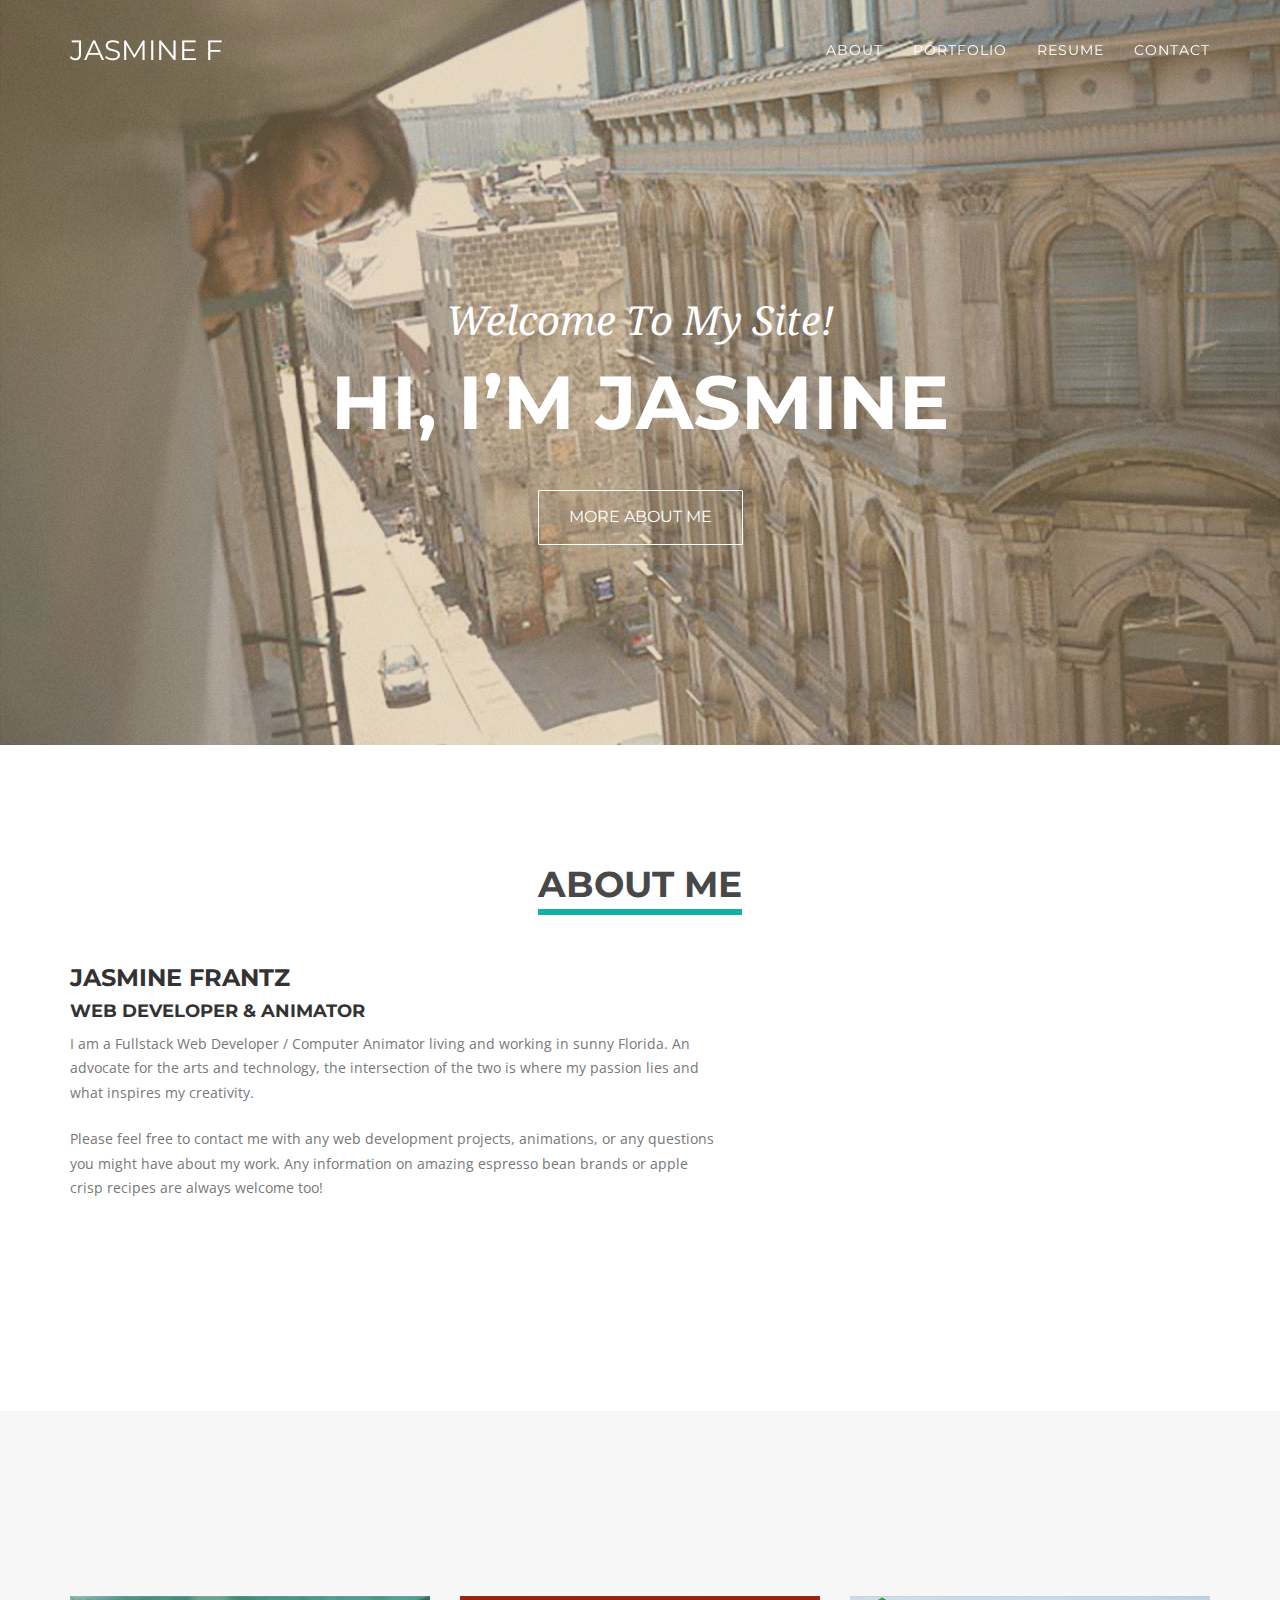
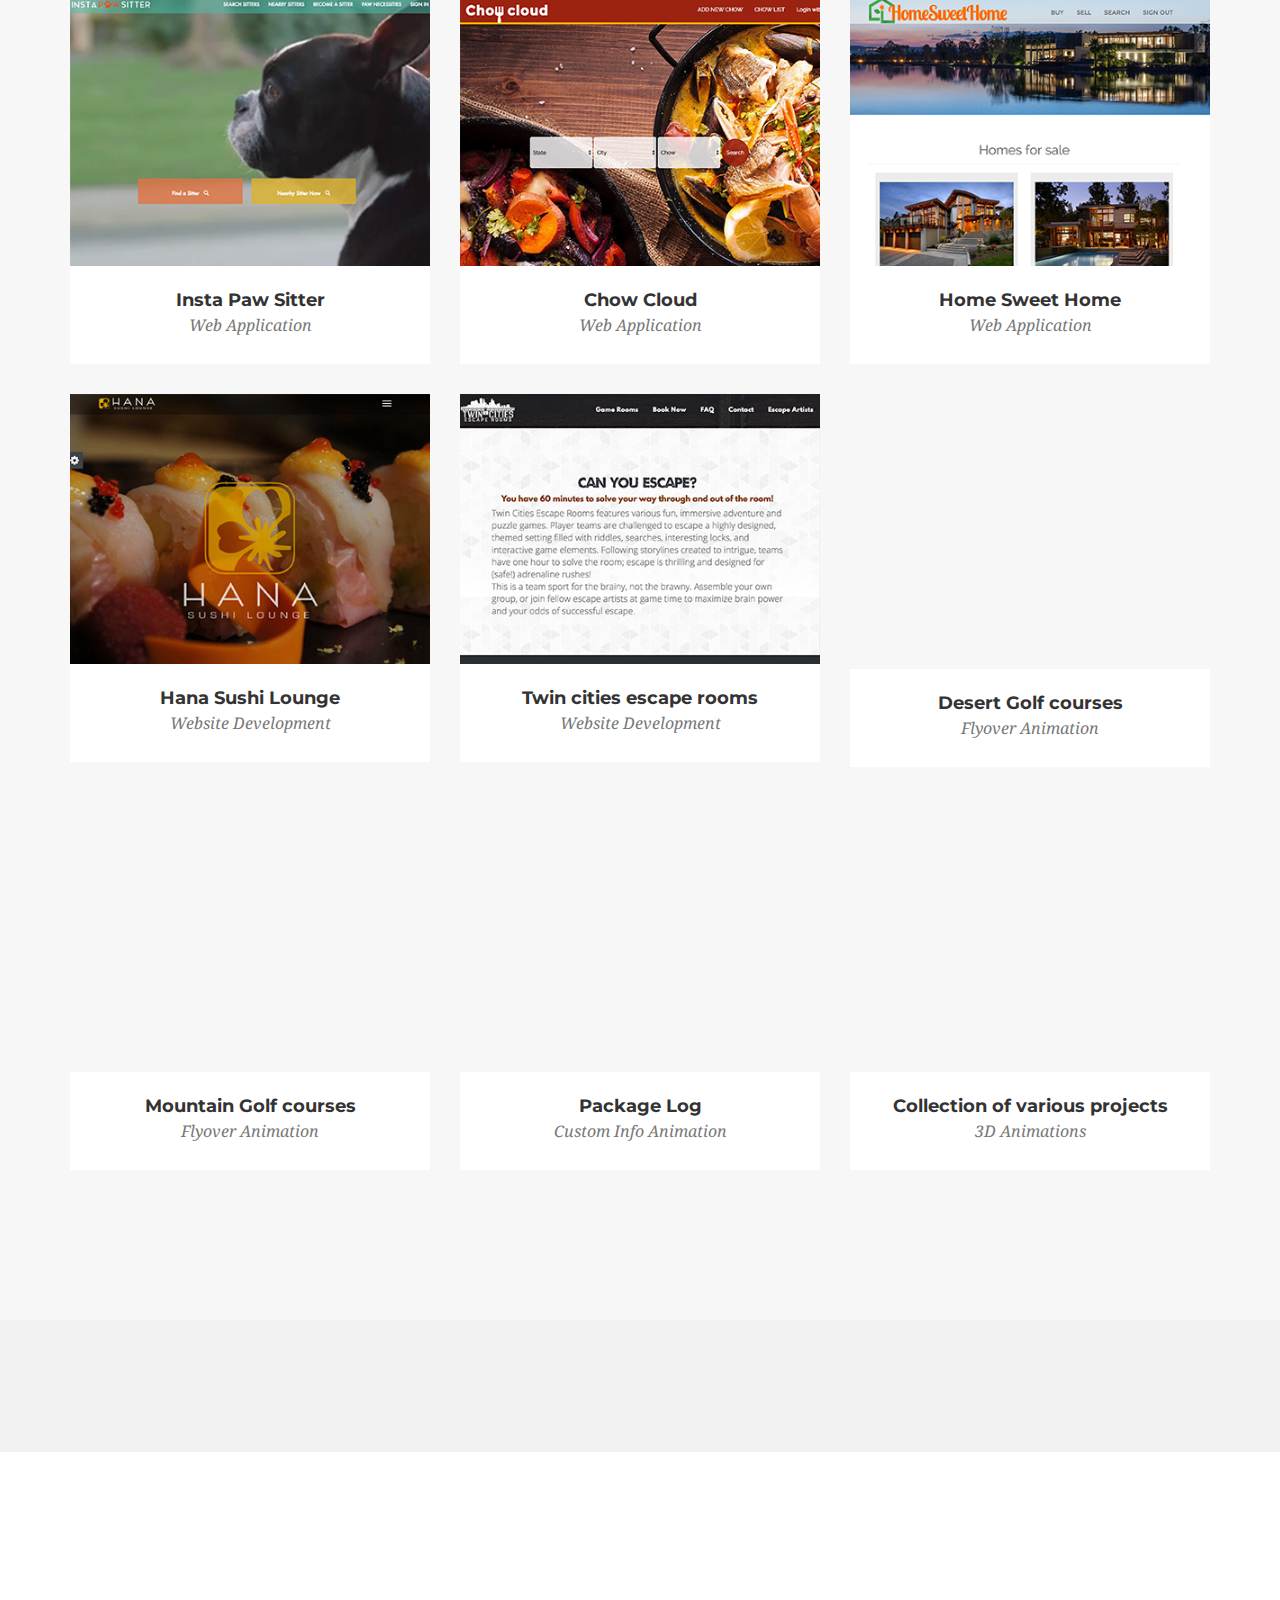
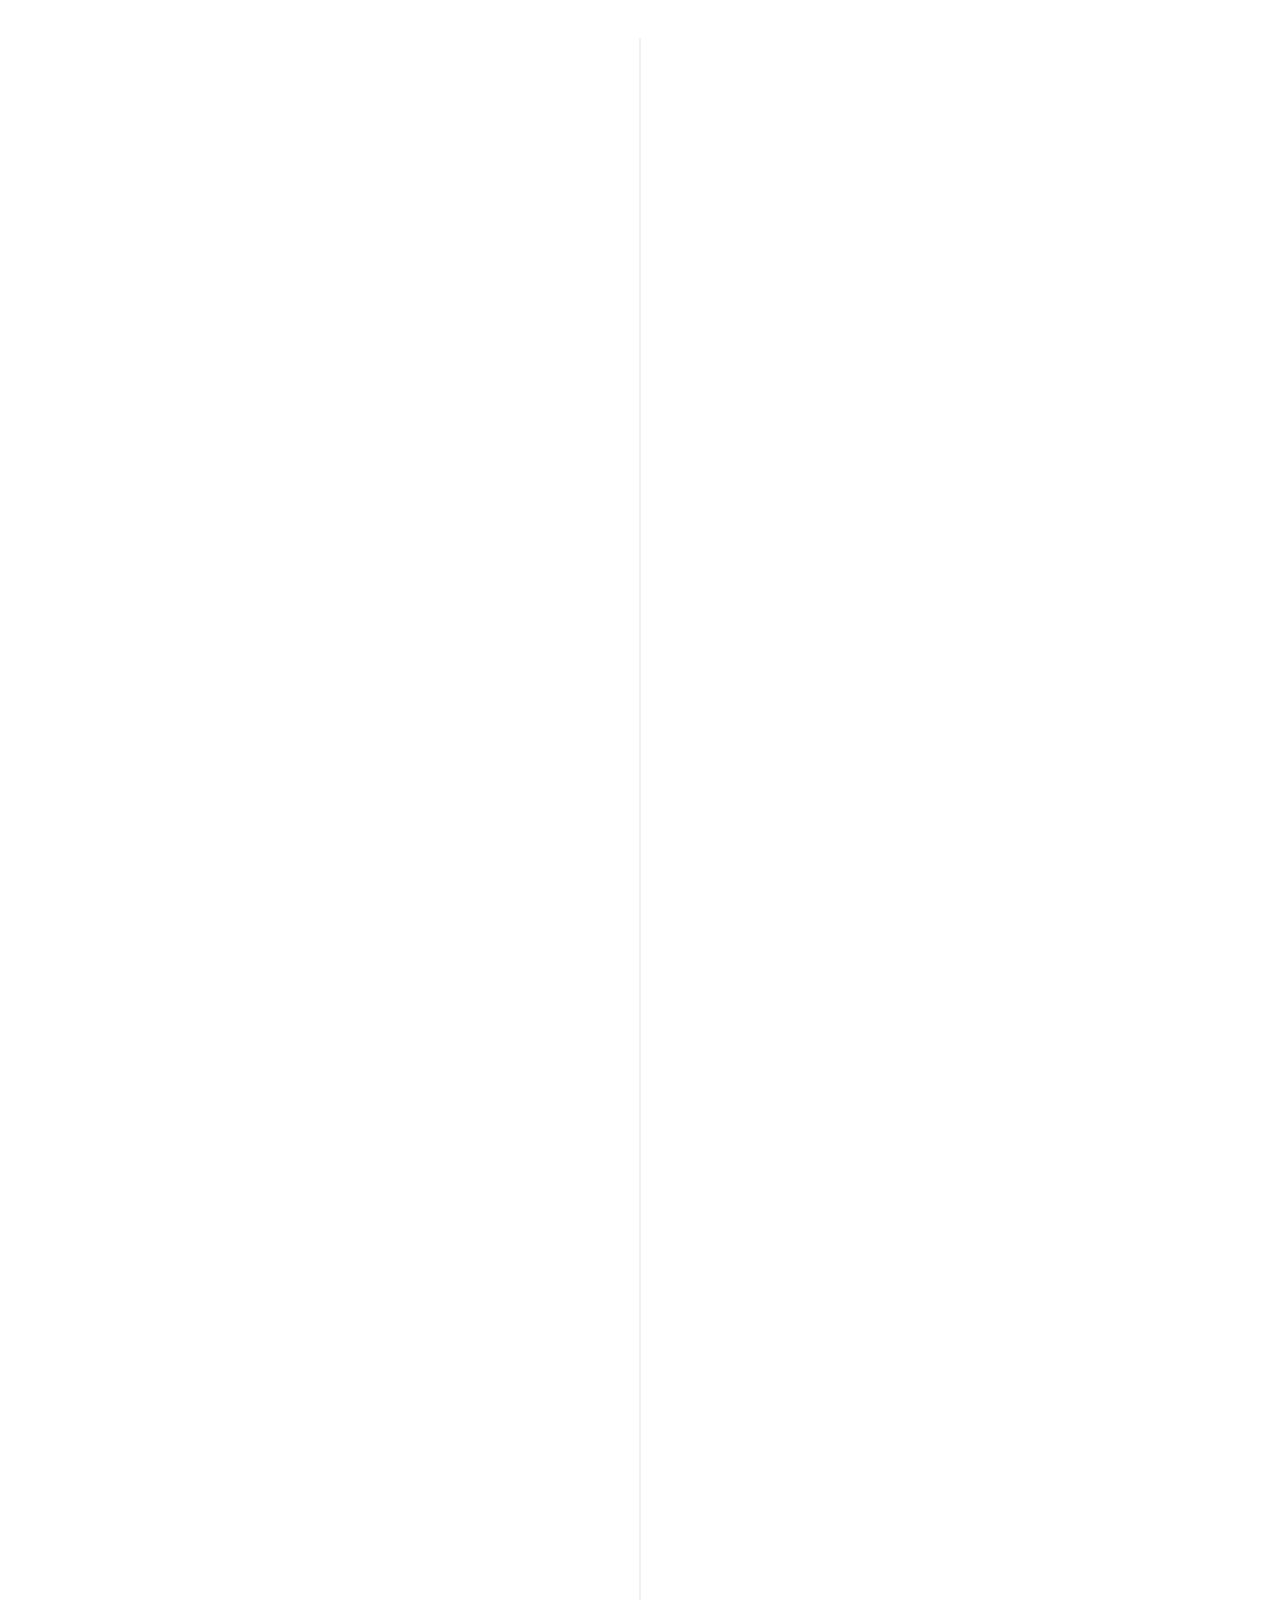
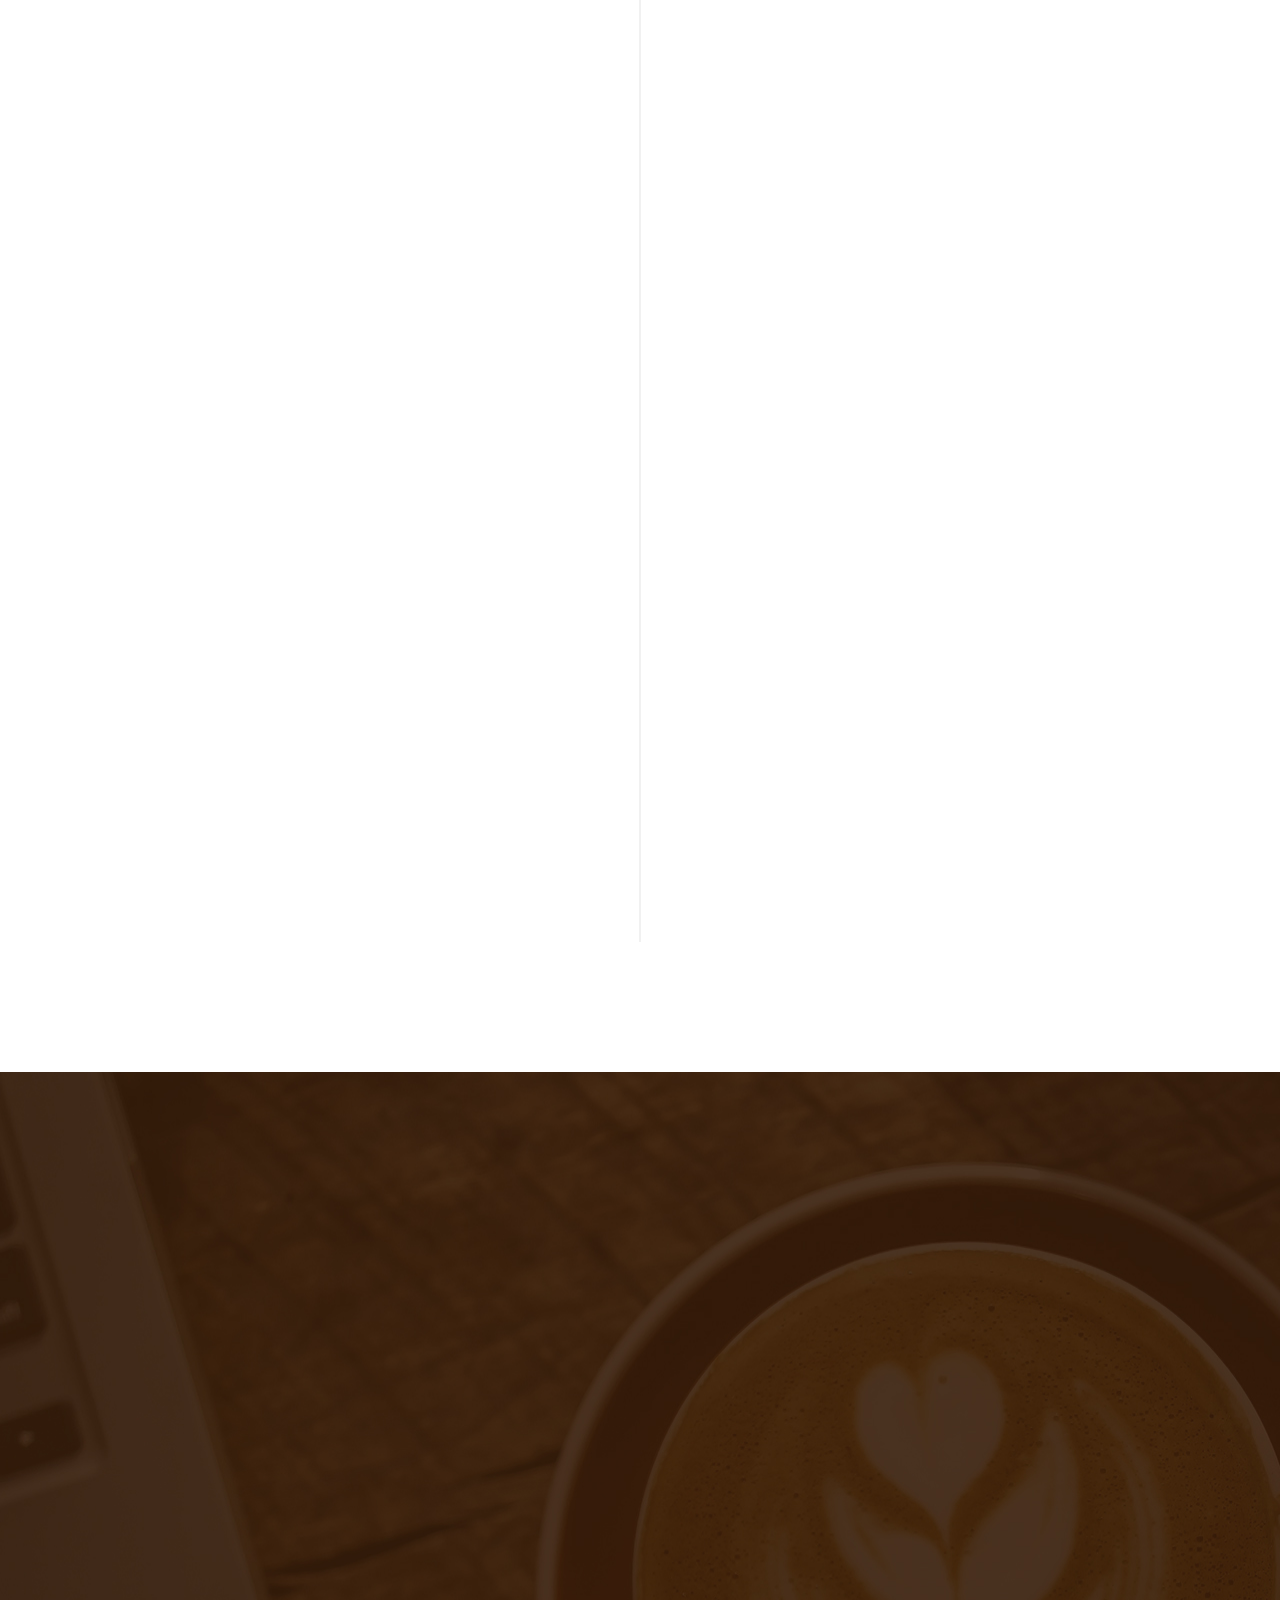
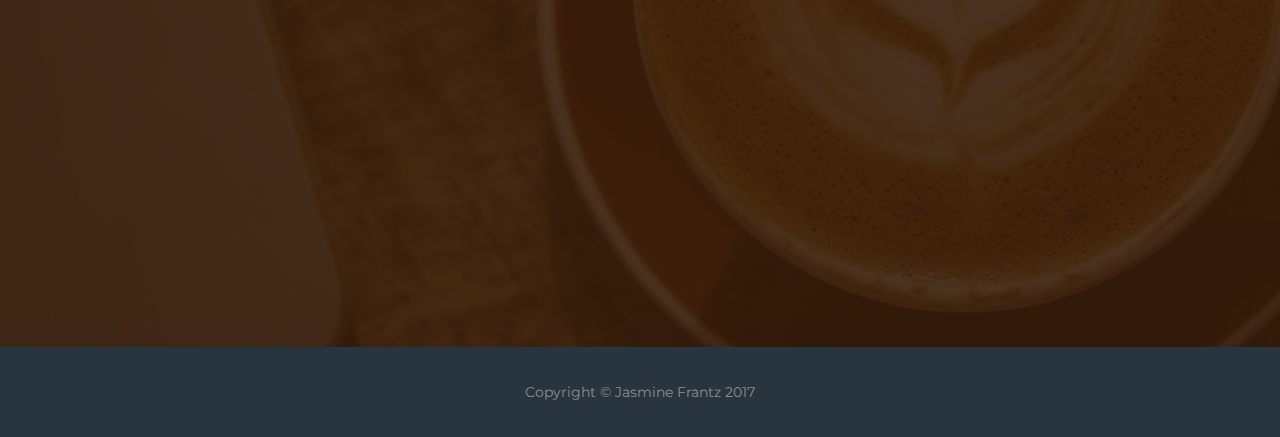
<file: HTML/index.html>
<!DOCTYPE html>
<html lang="en">

<head>

    <meta charset="utf-8">
    <meta http-equiv="X-UA-Compatible" content="IE=edge">
    <meta name="viewport" content="width=device-width, initial-scale=1">
    <meta name="description" content="Responsive One Page Resume/CV">
    <meta name="author" content="Linewp">
    <title>Jasmine Frantz</title>

    <!-- CSS Files -->
    <link href="css/bootstrap.min.css" rel="stylesheet">
    <link href="css/style.css" rel="stylesheet">
    <link href="css/animate.css" rel="stylesheet">

    <!-- Google Fonts -->
    <link href='http://fonts.googleapis.com/css?family=Montserrat:400,700' rel='stylesheet' type='text/css'>
    <link href='http://fonts.googleapis.com/css?family=Droid+Serif:400,700,400italic,700italic' rel='stylesheet' type='text/css'>
    <link href='http://fonts.googleapis.com/css?family=Open+Sans:300,400,600,700' rel='stylesheet' type='text/css'>

    <!-- Icon Fonts -->
    <link href="css/font-awesome.min.css" rel="stylesheet" type="text/css">
    <link href="css/etlinefont.css" rel="stylesheet" type="text/css">

    <!-- HTML5 Shim and Respond.js IE8 support of HTML5 elements and media queries -->
    <!-- WARNING: Respond.js doesn't work if you view the page via file:// -->
    <!--[if lt IE 9]>
        <script src="https://oss.maxcdn.com/libs/html5shiv/3.7.0/html5shiv.js"></script>
        <script src="https://oss.maxcdn.com/libs/respond.js/1.4.2/respond.min.js"></script>
    <![endif]-->

</head>

<body id="page-top" class="index">

	<!-- Preloader -->
	<div id="loader">
	  <div id="loaderInner">
			<div class="loaderBars">
				<span class="bar1 bar"></span>
				<span class="bar2 bar"></span>
				<span class="bar3 bar"></span>
			</div>
	  </div>
	</div>
	<!-- preloader End -->

    <!-- Navigation -->
    <nav class="navbar navbar-default navbar-fixed-top">
        <div class="container">
            <div class="navbar-header page-scroll">
                <button type="button" class="navbar-toggle" data-toggle="collapse" data-target="#bs-example-navbar-collapse-1">
                    <span class="sr-only">Toggle navigation</span>
                    <span class="icon-bar"></span>
                    <span class="icon-bar"></span>
                    <span class="icon-bar"></span>
                </button>
                <a class="navbar-brand page-scroll" href="#page-top">JASMINE F</a>
            </div>

            <!-- navbar-collapse -->
            <div class="collapse navbar-collapse" id="bs-example-navbar-collapse-1">
                <ul class="nav navbar-nav navbar-right">
                    <li class="hidden"><a href="#page-top"></a></li>
                    <li><a class="page-scroll" href="#about">About</a></li>
                    <!-- <li><a class="page-scroll" href="#skills">Skills</a></li>
                    <li><a class="page-scroll" href="#services">Services</a></li> -->
                    <li><a class="page-scroll" href="#portfolio">Portfolio</a></li>
                    <li><a class="page-scroll" href="#resume">Resume</a></li>
                    <li><a class="page-scroll" href="#contact">Contact</a></li>
                </ul>
            </div>
            <!-- navbar-collapse End -->

        </div>
    </nav>
    <!-- Navigation End -->

    <!-- Header -->
    <header>
        <div class="container">
            <div class="intro-text wow fadeInDown animated">
                <div class="intro-lead-in">Welcome To My Site!</div>
                <div class="intro-heading">Hi, I’m Jasmine</div>
                <a href="#about" class="page-scroll btn btn-x2">More About Me</a>
            </div>
        </div>
    </header>
    <!-- Header End -->

    <!-- About Section -->
    <section id="about">
        <div class="container">
            <div class="row">
				<div class="col-lg-12 text-center wow fadeInDown animated">
                    <h2 class="section-heading">About me</h2>
                    <!-- <h3 class="section-subheading text-muted">Lorem ipsum dolor sit amet consectetur.</h3> -->
                </div>
                <div class="col-lg-4 text-center col-md-4 col-sm-4 col-xs-12 pull-right media wow zoomIn animated">
                    <img alt="" class="img-circle img-me" src="img/profile.jpg">
                </div>
                <div class="col-lg-7 col-md-7 col-sm-7 col-xs-12 pull-left media">
                    <h3>Jasmine Frantz</h3>
                    <h4>Web Developer &amp; Animator</h4>
                    <p class="text-muted">I am a Fullstack Web Developer / Computer Animator living and working in sunny Florida. An advocate for the arts and technology, the intersection of the two is where my passion lies and what inspires my creativity.
                    <p class="text-muted">Please feel free to contact me with any web development projects, animations, or any questions you might have about my work. Any information on amazing espresso bean brands or apple crisp recipes are always welcome too!</p>
                    <p><a class="btn btn-primary btn-lg wow bounce animated" role="button" href="img/RESUME2017.pdf" target=”_blank”>Download Printable Resume</a></p>
                </div>
			</div>

        </div>
    </section>

    <!-- Portfolio Section -->
    <section id="portfolio">
        <div class="container">
            <div class="row">
                <div class="col-lg-12 text-center wow fadeInDown animated">
                    <h2 class="section-heading">Portfolio</h2>
                </div>
            </div>
            <div class="row">
                <div class="col-md-4 col-sm-6 portfolio-item">
                    <a href="https://instapawsitter.herokuapp.com/" class="portfolio-link" data-toggle="modal">
                        <div class="portfolio-hover">
                            <div class="portfolio-hover-content">
                                <i class="fa fa-search-plus fa-3x"></i>
                            </div>
                        </div>
                        <img src="img/instapaw.jpg" class="img-responsive" alt="">
                    </a>
                    <div class="portfolio-caption">
                        <h4>Insta Paw Sitter</h4>
                        <p class="text-muted">Web Application</p>
                    </div>
                </div>
                <div class="col-md-4 col-sm-6 portfolio-item">
                    <a href="https://chowcloud.herokuapp.com/" class="portfolio-link" data-toggle="modal">
                        <div class="portfolio-hover">
                            <div class="portfolio-hover-content">
                                <i class="fa fa-search-plus fa-3x"></i>
                            </div>
                        </div>
                        <img src="img/chow.jpg" class="img-responsive" alt="">
                    </a>
                    <div class="portfolio-caption">
                        <h4>Chow Cloud</h4>
                        <p class="text-muted">Web Application</p>
                    </div>
                </div>
                <div class="col-md-4 col-sm-6 portfolio-item">
                    <a href="https://jazhsh.herokuapp.com/" class="portfolio-link" data-toggle="modal">
                        <div class="portfolio-hover">
                            <div class="portfolio-hover-content">
                                <i class="fa fa-search-plus fa-3x"></i>
                            </div>
                        </div>
                        <img src="img/hsh.jpg" class="img-responsive" alt="">
                    </a>
                    <div class="portfolio-caption">
                        <h4>Home Sweet Home</h4>
                        <p class="text-muted">Web Application</p>
                    </div>
                </div>
                <div class="col-md-4 col-sm-6 portfolio-item">
                    <a href="http://www.hanasushiloungelwr.com/" class="portfolio-link" data-toggle="modal">
                        <div class="portfolio-hover">
                            <div class="portfolio-hover-content">
                                <i class="fa fa-search-plus fa-3x"></i>
                            </div>
                        </div>
                        <img src="img/hana.jpg" class="img-responsive" alt="">
                    </a>
                    <div class="portfolio-caption">
                        <h4>Hana Sushi Lounge</h4>
                        <p class="text-muted">Website Development</p>
                    </div>
                </div>
                <div class="col-md-4 col-sm-6 portfolio-item">
                    <a href="http://twincitiesescaperooms.com/" class="portfolio-link" data-toggle="modal">
                        <div class="portfolio-hover">
                            <div class="portfolio-hover-content">
                                <i class="fa fa-search-plus fa-3x"></i>
                            </div>
                        </div>
                        <img src="img/escape.jpg" class="img-responsive" alt="">
                    </a>
                    <div class="portfolio-caption">
                        <h4>Twin cities escape rooms</h4>
                        <p class="text-muted">Website Development</p>
                    </div>
                </div>
                <div class="col-md-4 col-sm-6 portfolio-item">
                    <iframe src="https://player.vimeo.com/video/34378510" width="365" height="270" frameborder="0" webkitallowfullscreen mozallowfullscreen allowfullscreen></iframe>
                    <div class="portfolio-caption">
                        <h4>Desert Golf courses</h4>
                        <p class="text-muted">Flyover Animation</p>
                    </div>
                </div>
                <div class="col-md-4 col-sm-6 portfolio-item">
                    <iframe src="https://player.vimeo.com/video/34355768" width="365" height="270" frameborder="0" webkitallowfullscreen mozallowfullscreen allowfullscreen></iframe>
                    <div class="portfolio-caption">
                        <h4>Mountain Golf courses</h4>
                        <p class="text-muted">Flyover Animation</p>
                    </div>
                </div>
                <div class="col-md-4 col-sm-6 portfolio-item">
                    <iframe src="https://player.vimeo.com/video/57506707" width="365" height="270" frameborder="0" webkitallowfullscreen mozallowfullscreen allowfullscreen></iframe>
                    <div class="portfolio-caption">
                        <h4>Package Log</h4>
                        <p class="text-muted">Custom Info Animation</p>
                    </div>
                </div>
                <div class="col-md-4 col-sm-6 portfolio-item">
                    <iframe src="https://player.vimeo.com/video/144955237" width="365" height="270" frameborder="0" webkitallowfullscreen mozallowfullscreen allowfullscreen></iframe>
                    <div class="portfolio-caption">
                        <h4>Collection of various projects</h4>
                        <p class="text-muted">3D Animations</p>
                    </div>
                </div>
            </div>
        </div>
    </section>
    <!-- Portfolio Section End -->

    <!-- Here Me Section -->
    <section id="here-me">
        <div class="container">
            <div class="row text-center">
  					<div class="col-md-9 wow zoomIn animated">
					    <h1>"I Am Available for Freelance Work"</h1>
  					</div>
  					<div class="col-md-3">
					    <a class="page-scroll btn btn-x3 wow bounceIn animated" href="#contact">Hire Me</a>
  					</div>
			</div>
        </div>
    </section>
    <!-- Here Me Section End -->

    <!-- Resume Section -->
    <section id="resume">
        <div class="container">
            <div class="row">
                <div class="col-lg-12 text-center wow fadeInDown animated">
                    <h2 class="section-heading">Resume</h2>
                </div>
            </div>
            <div class="row">
                <div class="col-lg-12">
                    <ul class="timeline">

                    <!-- exprience -->
                        <li class="timeline-inverted">
                            <div class="timeline-image wow zoomIn animated">
                                <span class="ico">
                                    <i class="fa fa-briefcase"></i>
                                </span>
                            </div>
                            <div class="timeline-panel wow fadeInRight animated">
                                <div class="timeline-heading">
                                    <h2 class="subheading">Work Experience</h2>
                                </div>
                                <div class="timeline-body">
                                </div>
                            </div>
                        </li>
                        <li>
                            <div class="timeline-image wow zoomIn animated">
                                <h4>Aug 2015
                                    <br>-
                                    <br>Present
                                </h4>
                            </div>
                            <div class="timeline-panel wow fadeInLeft animated">
                                <div class="timeline-heading">
                                    <h4>Freelance</h4>
                                    <h4 class="subheading">Web Development</h4>
                                </div>
                                <div class="timeline-body">
                                    <p class="text-muted">Ruby On Rails developer at 'Light in the attic record' </p>
                                </div>
                                <div class="timeline-body">
                                    <p class="text-muted">Hana Sushi Lounge, Twin cities escape rooms</p>
                                </div>
                                <div class="timeline-heading">
                                    <h4 class="subheading">Graphic Design</h4>
                                </div>
                                <div class="timeline-body">
                                    <p class="text-muted">Hana Sushi Lounge Menu, Logo, and marketing material design</p>
                                </div>
                                <div class="timeline-heading">
                                    <h4 class="subheading">3D Animation</h4>
                                </div>
                                <div class="timeline-body">
                                    <p class="text-muted">Flyover animation process training, Golf Course Flyover animations for GPSI</p>
                                </div>
                            </div>
                        </li>
                        <li class="timeline-inverted">
                            <div class="timeline-image wow zoomIn animated">
                                <h4>Dec 2008
                                    <br>-
                                    <br>July 2015
                                </h4>
                            </div>
                            <div class="timeline-panel wow fadeInRight animated">
                                <div class="timeline-heading">
                                    <h4>GPSIndustries</h4>
                                    <h4 class="subheading">Lead Animator</h4>
                                </div>
                                <div class="timeline-body">
                                    <p class="text-muted">In responsible of overlooking/ creating 3D Flyover animations based on mapping data</p>
                                </div>
                            </div>
                        </li>
                        <li>
                            <div class="timeline-image wow zoomIn animated">
                                <h4>
                                    <br>- Dec 2008
                                    <br>
                                </h4>
                            </div>
                            <div class="timeline-panel wow fadeInLeft animated">
                                <div class="timeline-heading">
                                    <h4>Freelance/ Contract</h4>
                                    <h4 class="subheading">3D architectural animation/ Rendering</h4>
                                </div>
                                <div class="timeline-body">
                                    <p class="text-muted">Creating 3D architectural animations and renderings for real estate developing companies </p>
                                <div class="timeline-heading">
                                    <h4 class="subheading">Graphic Design</h4>
                                </div>
                                <div class="timeline-body">
                                    <p class="text-muted">In charge of creating marketing materials for a luxury Italian boat/ yacht maker - Rivolta Yachts</p>
                                </div>
                                <div class="timeline-heading">
                                    <h4 class="subheading">Web Design</h4>
                                </div>
                                <div class="timeline-body">
                                    <p class="text-muted">Website design for dccopy.com and architecteminiatura.com</p>
                                </div>
                                <div class="timeline-heading">
                                    <h4 class="subheading">Book Illustrations</h4>
                                </div>
                                <div class="timeline-body">
                                    <p class="text-muted">Book illustrations for 'Wellness Connexion', 'Going to the dog', 'Friday'  </p>
                                </div>
                            </div>
                        </li>
                        <!-- exprience End -->

                        <!-- education -->
                        <li class="timeline-inverted">
                            <div class="timeline-image wow zoomIn animated">
                                <span class="ico">
                                    <i class="fa fa-graduation-cap"></i>
                                </span>
                            </div>
                            <div class="timeline-panel wow fadeInRight animated">
                                <div class="timeline-heading">
                                    <h2 class="subheading">Education</h2>
                                </div>
                            </div>
                        </li>
                        <li>
                            <div class="timeline-image wow zoomIn animated">
                                <h4>Nov 2016
                                    <br>-
                                    <br>Feb 2017
                                </h4>
                            </div>
                            <br>
                            <br>
                            <div class="timeline-panel wow fadeInLeft animated">
                                <div class="timeline-heading">
                                    <h4>The Iron Yard</h4>
                                    <h4 class="subheading">12 week immersive course</h4>
                                </div>
                                <div class="timeline-body">
                                    <p class="text-muted">Ruby on Rails - Backend engineering</p>
                                </div>
                            </div>
                        </li>
                        <li class="timeline-inverted">
                            <div class="timeline-image wow zoomIn animated">
                                <h4>Mar 2016
                                    <br>-
                                    <br>current
                                </h4>
                            </div>
                            <div class="timeline-panel wow fadeInRight animated">
                                <div class="timeline-heading">
                                    <h4>Online classes</h4>
                                    <h4 class="subheading">Team Tree House</h4>
                                </div>
                                <div class="timeline-body">
                                    <p class="text-muted">Ruby, HTML/CSS, Java Script, Wordpress, Github</p>
                                </div>
                                <div class="timeline-heading">
                                    <h4 class="subheading">Free Code Camp</h4>
                                </div>
                                <div class="timeline-body">
                                    <p class="text-muted">Frontend Course - Java Scrip, Bootstrap, jQuery</p>
                                </div>
                                <div class="timeline-heading">
                                    <h4 class="subheading">Code wars</h4>
                                </div>
                                <div class="timeline-body">
                                    <p class="text-muted"><a href="https://www.codewars.com/users/mamafrantz" class= "katas">Code kata practices</a></p>
                                </div>
                            </div>
                        </li>
                        <li>
                            <div class="timeline-image wow zoomIn animated">
                                <h4>
                                <br>  Pre Coding
                                </h4>
                            </div>
                            <div class="timeline-panel wow fadeInLeft animated">
                                <div class="timeline-heading">
                                    <br><h4>Ringling College of Art and Design</h4>
                                    <h4 class="subheading">Bachelor of Arts</h4>
                                </div>
                                <div class="timeline-body">
                                    <p class="text-muted">Computer Animation</p>
                                </div>
                            </div>
                        </li>
                        <!-- education End -->
                    </ul>
                </div>
            </div>
        </div>
    </section>
    <!-- Resume Section End -->


    <!-- Contact section -->
    <section id="contact">
        <div class="container">
            <div class="row">
                <div class="col-lg-12 text-center wow fadeInDown">
                    <h2 class="section-heading">Get In Touch</h2>
                </div>
            </div>
            <div class="row">
                <div class="col-lg-12">
                    <form name="sentMessage" id="contactForm" novalidate>
                        <div class="row">
                            <div class="col-md-7 wow fadeInUp animated">
                                <div class="form-group">
                                    <input type="text" class="form-control" placeholder="Your Name" id="name" required data-validation-required-message="Please enter your name.">
                                    <p class="help-block text-danger"></p>
                                </div>
                                <div class="form-group">
                                    <input type="email" class="form-control" placeholder="Your Email" id="email" required data-validation-required-message="Please enter your email address.">
                                    <p class="help-block text-danger"></p>
                                </div>
                                <div class="form-group">
                                    <input type="tel" class="form-control" placeholder="Your Phone" id="phone" required data-validation-required-message="Please enter your phone number.">
                                    <p class="help-block text-danger"></p>
                                </div>
                                <div class="form-group">
                                    <textarea class="form-control" placeholder="Your Message" id="message" required data-validation-required-message="Please enter a message."></textarea>
                                    <p class="help-block text-danger"></p>
                                </div>
                                <div id="success"></div>
                                <button type="submit" class="btn btn-x3 wow bounceIn animated">Send Message</button>
                            </div>
                            <!-- Contact details -->
                            <div class="col-md-5">
                                <div class="form-text wow fadeIn animated">
                                    <h4>Contact details</h4>
                                    <p>The best way to reach me is via email</p>
                                    <p class="wow fadeInUp animated"> <i class="fa fa-envelope-o"></i><a href="mailto:hyunfrantz@gmail.com" class="email"> hyunfrantz@gmail.com</a></p>
                                    <p class="wow fadeInUp animated"> <i class="fa fa-link"></i><a href="https://www.jasfrantz.com" class="email">https://www.jasfrantz.com</a></p>
                                </div>
                                <!-- Social Icons -->
                                <div class="form-text wow fadeIn animated">
                                  <br>
                                    <h4>Connect with me via</h4>
                                    </div>
                                    <ul class="list-inline social-buttons">
                                        <li><a href="https://twitter.com/dubistdu"><i class="fa fa-twitter wow bounceIn animated"></i></a></li>
                                        <li><a href="https://www.linkedin.com/in/jasmine-frantz/"><i class="fa fa-linkedin wow bounceIn animated"></i></a></li>
                                        <li><a href="https://github.com/dubistdu"><i class="fa fa-github wow bounceIn animated"></i></a></li>
                                    </ul>
                                </div>
                                <!-- Social Icons End -->

                            <!-- Contact details End -->
                            <div class="clearfix"></div>
                        </div>
                    </form>
                </div>
            </div>
        </div>
    </section>
    <!-- Contact section End -->

    <!-- Footer -->
    <footer>
        <div class="container">
            <div class="row">
                <div class="col-md-4 col-md-offset-4">
                    <span class="copyright">Copyright &copy; Jasmine Frantz 2017</span>
                </div>

            </div>
        </div>
    </footer>
    <!-- Footer End -->



    <!-- jQuery Version 1.11.1 -->
    <script src="js/jquery-1.11.1.js"></script>

    <!-- Bootstrap Core JavaScript -->
    <script src="js/bootstrap.min.js"></script>

    <!-- Plugin JavaScript -->
    <script src="js/jquery.easing.min.js"></script>
    <script src="js/jquery.easypiechart.js"></script>
    <script src="js/classie.js"></script>
    <script src="js/cbpAnimatedHeader.js"></script>
    <script src="js/waypoints.min.js"></script>
    <script src="js/jquery.animateNumber.min.js"></script>
    <script src="js/wow.min.js"></script>
    <script>
    new WOW().init();
    </script>

    <!-- Contact Form JavaScript -->
    <script src="js/jqBootstrapValidation.js"></script>
    <script src="js/contact_me.js"></script>

    <!-- Custom Theme JavaScript -->
    <script src="js/custom.js"></script>

</body>

</html>
</file>
<file: HTML/css/style.css>
/*
    Template: Flatfy - Responsive One Page Resume/CV
    Author: Linewp
    Version: 1.0
*/


/* TABLE OF CONTENTS

    1. Preloader
    2. Basic Document Styles
    3. Navigation
    4. Header
    5. Status
    6. Skills
    7. Portfolio
    8. Here Me
    9. Resume
    10. Clients
    11. Contact
    12. Footer
    13. Social Icon
    14. Portfolio Modal
    15. Media Queries
*/


/* 1. Preloader
-------------------------------------------------*/
#loader {
    background: #ffffff;
    bottom: 0;
    height: 100%;
    left: 0;
    position: fixed;
    right: 0;
    top: 0;
    width: 100%;
    z-index: 9999;
}

.loaderBars {
    height: 50px;
    width: 70px;
    left: 50%;
    top: 50%;
    margin-left: -25px;
    margin-top: -25px;
    position: absolute;
    text-align: center;


}

.bar{
    background-color:#4ac2be;
    border:1px solid #4ac2be;
    float:left;
    height:33px;
    margin-left:2px;
    width:9px;
    opacity:0.1;
    -moz-animation-name:bounceG;
    -moz-animation-duration:1.5s;
    -moz-animation-iteration-count:infinite;
    -moz-animation-direction:linear;
    -moz-transform:scale(0.7);
    -webkit-animation-name:bounceG;
    -webkit-animation-duration:1.5s;
    -webkit-animation-iteration-count:infinite;
    -webkit-animation-direction:linear;
    -webkit-transform:scale(0.7);
    -ms-animation-name:bounceG;
    -ms-animation-duration:1.5s;
    -ms-animation-iteration-count:infinite;
    -ms-animation-direction:linear;
    -ms-transform:scale(0.7);
    -o-animation-name:bounceG;
    -o-animation-duration:1.5s;
    -o-animation-iteration-count:infinite;
    -o-animation-direction:linear;
    -o-transform:scale(0.7);
    animation-name:bounceG;
    animation-duration:1.5s;
    animation-iteration-count:infinite;
    animation-direction:linear;
    transform:scale(0.7);
}

.bar1{
    -moz-animation-delay:0.45s;
    -webkit-animation-delay:0.45s;
    -ms-animation-delay:0.45s;
    -o-animation-delay:0.45s;
    animation-delay:0.45s;
}

.bar2{
    -moz-animation-delay:0.6s;
    -webkit-animation-delay:0.6s;
    -ms-animation-delay:0.6s;
    -o-animation-delay:0.6s;
    animation-delay:0.6s;
}

.bar3{
    -moz-animation-delay:0.75s;
    -webkit-animation-delay:0.75s;
    -ms-animation-delay:0.75s;
    -o-animation-delay:0.75s;
    animation-delay:0.75s;
}

@-moz-keyframes bounceG{
0%{
-moz-transform:scale(1.2);
opacity:1}

100%{
-moz-transform:scale(0.7);
opacity:0.1}

}

@-webkit-keyframes bounceG{
0%{
-webkit-transform:scale(1.2);
opacity:1}

100%{
-webkit-transform:scale(0.7);
opacity:0.1}

}

@-ms-keyframes bounceG{
0%{
-ms-transform:scale(1.2);
opacity:1}

100%{
-ms-transform:scale(0.7);
opacity:0.1}

}

@-o-keyframes bounceG{
0%{
-o-transform:scale(1.2);
opacity:1}

100%{
-o-transform:scale(0.7);
opacity:0.1}

}

@keyframes bounceG{
0%{
transform:scale(1.2);
opacity:1}

100%{
transform:scale(0.7);
opacity:0.1}

}


/* 2. Basic Document Styles
-------------------------------------------------*/
body {
    overflow-x: hidden;
    font-family: "Open Sans","Helvetica Neue",Helvetica,Arial,sans-serif;
}

p {
    font-size: 14px;
    line-height: 1.75;
    margin: 0 0 22px;
}

p.large {
    font-size: 16px;
}

.text-dark {
    color: #8c9099;
}

.text-primary {
    color: #13B0A5;
    font-size: 0.9em;
}

a,
a:hover,
a:focus,
a:active,
a.active {
    outline: 0;
}

a {
    color: #13B0A5;
}

a:hover,
a:focus,
a:active,
a.active {
    color: #fec503;
}

::-moz-selection {
    text-shadow: none;
    background: #13B0A5;
}

::selection {
    text-shadow: none;
    background: #13B0A5;
}

img::selection {
    background: 0 0;
}

img::-moz-selection {
    background: 0 0;
}

body {
    webkit-tap-highlight-color: #13B0A5;
}

h1, h2, h3, h4, h5, h6 {
    text-transform: uppercase;
    font-family: Montserrat,"Helvetica Neue",Helvetica,Arial,sans-serif;
    font-weight: 700;
}

img {
    max-width: 100%;
}

.img-centered {
    margin: 0 auto;
}

.img-me {
    margin-top: 18px;
}

.bg-clients {
    background-color: #13B0A5;
}

.btn-primary {
    border-color: #13B0A5;
    text-transform: none;
    font-family: Montserrat,"Helvetica Neue",Helvetica,Arial,sans-serif;
    font-weight: 700;
    color: #fff;
    background-color: #13B0A5;
}

.btn:focus,
.btn:active,
.btn.active,
.btn:active:focus {
    outline: 0;
}

.btn-primary:hover,
.btn-primary:focus,
.btn-primary:active,
.btn-primary.active,
.open .dropdown-toggle.btn-primary {
    border-color: #474D5D;
    color: #fff;
    background-color: #474D5D;
}

.btn-primary:active,
.btn-primary.active,
.open .dropdown-toggle.btn-primary {
    background-image: none;
}

.btn-primary.disabled,
.btn-primary[disabled],
fieldset[disabled] .btn-primary,
.btn-primary.disabled:hover,
.btn-primary[disabled]:hover,
fieldset[disabled] .btn-primary:hover,
.btn-primary.disabled:focus,
.btn-primary[disabled]:focus,
fieldset[disabled] .btn-primary:focus,
.btn-primary.disabled:active,
.btn-primary[disabled]:active,
fieldset[disabled] .btn-primary:active,
.btn-primary.disabled.active,
.btn-primary[disabled].active,
fieldset[disabled] .btn-primary.active {
    border-color: #13B0A5;
    background-color: #13B0A5;
}

.btn-primary .badge {
    color: #13B0A5;
    background-color: #fff;
}

.btn-x3 {
    padding: 13px 30px;
    border: 2px solid #13B0A5;
    border-radius: 1px;
    text-transform: uppercase;
    font-family: Montserrat,"Helvetica Neue",Helvetica,Arial,sans-serif;
    font-size: 16px;
    font-weight: 400;
    color: #13B0A5;
    background-color: transparent;
}

.btn-x3:hover,
.btn-x3:focus,
.btn-x3:active,
.btn-x3.active,
.open .dropdown-toggle.btn-x3 {
    color: #13B0A5;
    padding: 13px 35px;
}

.btn-x2 {
    padding: 15px 30px;
    border-color: #fff;
    border-radius: 1px;
    text-transform: uppercase;
    font-family: Montserrat,"Helvetica Neue",Helvetica,Arial,sans-serif;
    font-size: 16px;
    font-weight: 400;
    color: #fff;
    background-color: transparent;
}

.btn-x2:hover,
.btn-x2:focus,
.btn-x2:active,
.btn-x2.active,
.open .dropdown-toggle.btn-x2 {
    border-color: #13B0A5;
    color: #13B0A5;
    background-color: transparent;
}

.btn-x1 {
    padding: 12px 26px;
    border-color: #13B0A5;
    border-radius: 3px;
    text-transform: uppercase;
    font-family: Montserrat,"Helvetica Neue",Helvetica,Arial,sans-serif;
    font-size: 16px;
    font-weight: 400;
    color: #fff;
    background-color: #13B0A5;
}

.btn-xl:hover,
.btn-xl:focus,
.btn-xl:active,
.btn-xl.active,
.open .dropdown-toggle.btn-xl {
    border-color: #f6bf01;
    color: #fff;
    background-color: #fec503;
}

.btn-xl:active,
.btn-xl.active,
.open .dropdown-toggle.btn-xl {
    background-image: none;
}

.btn-xl.disabled,
.btn-xl[disabled],
fieldset[disabled] .btn-xl,
.btn-xl.disabled:hover,
.btn-xl[disabled]:hover,
fieldset[disabled] .btn-xl:hover,
.btn-xl.disabled:focus,
.btn-xl[disabled]:focus,
fieldset[disabled] .btn-xl:focus,
.btn-xl.disabled:active,
.btn-xl[disabled]:active,
fieldset[disabled] .btn-xl:active,
.btn-xl.disabled.active,
.btn-xl[disabled].active,
fieldset[disabled] .btn-xl.active {
    border-color: #13B0A5;
    background-color: #13B0A5;
}

.btn-xl .badge {
    color: #13B0A5;
    background-color: #fff;
}

section {
    padding: 100px 0;
}

section h2.section-heading {
    margin-top: 0;
    margin-bottom: 15px;
    font-size: 36px;
    border-bottom: 6px solid #13b0a5;
    padding-bottom: 5px;
    display: inline-block;
}

section h3.section-subheading {
    margin-bottom: 75px;
    margin-top: 10px;
    text-transform: none;
    font-family: "Droid Serif","Helvetica Neue",Helvetica,Arial,sans-serif;
    font-size: 16px;
    font-style: italic;
    font-weight: 400;
}

.service-heading {
    margin: 5px 0 15px;
    text-transform: none;
    color: #555;
}


/* 3. Navigation
-------------------------------------------------*/
.navbar-default {
    border-color: transparent;
    background-color: #fff;
}

.navbar-default .navbar-brand {
    font-family: Montserrat,"Helvetica Neue",Helvetica,Arial,sans-serif;
    color: #4d4d50;
}

.navbar-default .navbar-brand:hover,
.navbar-default .navbar-brand:focus,
.navbar-default .navbar-brand:active,
.navbar-default .navbar-brand.active {
    color: #13B0A5;
}

.navbar-default .navbar-collapse {
    border-color: rgba(255,255,255,.02);
}

.navbar-default .navbar-toggle {
    border-color: #13B0A5;
    background-color: #13B0A5;
}

.navbar-default .navbar-toggle .icon-bar {
    background-color: #fff;
}

.navbar-default .navbar-toggle:hover,
.navbar-default .navbar-toggle:focus {
    background-color: #13B0A5;
}

.navbar-fixed-top.navbar-shrink .nav li a {
    color: #4d4d50;
}

.navbar-default .nav li a {
    text-transform: uppercase;
    font-family: Montserrat,"Helvetica Neue",Helvetica,Arial,sans-serif;
    font-weight: 400;
    letter-spacing: 1px;
    color: #4d4d50;
}

.navbar-default .nav li a:hover,
.navbar-default .nav li a:focus {
    outline: 0;
    color: #13B0A5;
}

.navbar-default.navbar-shrink .navbar-nav>.active>a {
    border-radius: 0;
    color: #13b0a5;
    background-color: transparent;
}

.navbar-default .navbar-nav>.active>a:hover,
.navbar-default .navbar-nav>.active>a:focus {
    color: #fff;
    background-color: #13B0A5;
}


/* 4. Header
-------------------------------------------------*/
header {
    text-align: center;
    color: #fff;
    background-attachment: scroll;
    background-image: url(../img/me2.jpg);
    background-position: center center;
    background-repeat: no-repeat;
    -webkit-background-size: cover;
    -moz-background-size: cover;
    background-size: cover;
    -o-background-size: cover;
}

header .intro-text {
    padding-top: 100px;
    padding-bottom: 50px;
}

header .intro-text .intro-lead-in {
    margin-bottom: 25px;
    font-family: "Droid Serif","Helvetica Neue",Helvetica,Arial,sans-serif;
    font-size: 22px;
    font-style: italic;
    line-height: 22px;
}

header .intro-text .intro-heading {
    margin-bottom: 25px;
    text-transform: uppercase;
    font-family: Montserrat,"Helvetica Neue",Helvetica,Arial,sans-serif;
    font-size: 50px;
    font-weight: 700;
    line-height: 50px;
}


/* 5. Status
-------------------------------------------------*/
#status {
    background-color: #28353E;
    background-image: url("../img/contact2.jpg");
    color: #fff;
    padding: 100px 0;
}

#status i {
    color: #13b0a5;
}


/* 6. Skills
-------------------------------------------------*/
.skills{
    background:#F7F7F7;
    color:#474d5d;
}

.skills .heading p{
    padding-bottom:41px;
}

.skills p{
    color:#474d5d;
}

.skills .skillsArea{
    padding:0px;
}
.skills .skills{
    margin:0 auto;
    margin-bottom:23px;
    text-align:center;
    padding:0px;
    float:none;
}
.skills .skills p{
    color:#84868d;
    font-size:13px;
    line-height:18px;
    text-align:center;
}
.skills .skills img{
    margin:0 auto;
    margin-bottom:33px;
    width:100%;
    max-width:152px;
}

.skills .skills h4{
    font-weight:700;
    text-transform:uppercase;
}

.skilBg{
    background:url(../img/skills.png) no-repeat 0 0;
}

.chart {
  position: relative;
  display: inline-block;
  width: 152px;
  height: 152px;
  margin-bottom: 26px;
  text-align: center;
}

.chart canvas {
  position: absolute;
  top: 0;
  left: 0;
}

.percent {
  display: inline-block;
  font-size:21px;
  color:#474d5d;
  line-height: 152px;
  z-index: 2;
}

.percent:after {
  content: '%';
  margin-left: 0.1em;
  font-size: .8em;
}

.angular {
  margin-top: 100px;
}

.angular .chart {
  margin-top: 0;
}


/* 7. Portfolio
-------------------------------------------------*/
#portfolio {
    background-color: #F7F7F7;
}

#portfolio .section-subheading {
    color: #8c9099;
}

#portfolio .portfolio-item {
    right: 0;
    margin: 0 0 15px;
}

#portfolio .portfolio-item .portfolio-link {
    display: block;
    position: relative;
    margin: 0 auto;
    max-width: 400px;
}

#portfolio .portfolio-item .portfolio-link .portfolio-hover {
    position: absolute;
    width: 100%;
    height: 100%;
    opacity: 0;
    background: rgba(225, 225, 225, 0.8);
    -webkit-transition: all ease .5s;
    -moz-transition: all ease .5s;
    transition: all ease .5s;
}

#portfolio .portfolio-item .portfolio-link .portfolio-hover:hover {
    opacity: 1;
}

#portfolio .portfolio-item .portfolio-link .portfolio-hover .portfolio-hover-content {
    position: absolute;
    top: 50%;
    width: 100%;
    height: 20px;
    margin-top: -12px;
    text-align: center;
    font-size: 20px;
    color: #fff;
}

#portfolio .portfolio-item .portfolio-link .portfolio-hover .portfolio-hover-content i {
    margin-top: -12px;
}

#portfolio .portfolio-item .portfolio-link .portfolio-hover .portfolio-hover-content h3,
#portfolio .portfolio-item .portfolio-link .portfolio-hover .portfolio-hover-content h4 {
    margin: 0;
}

#portfolio .portfolio-item .portfolio-caption {
    margin: 0 auto;
    padding: 25px;
    max-width: 400px;
    text-align: center;
    background-color: #fff;
}

#portfolio .portfolio-item .portfolio-caption h4 {
    margin: 0;
    text-transform: none;
}

#portfolio .portfolio-item .portfolio-caption p {
    margin: 0;
    font-family: "Droid Serif","Helvetica Neue",Helvetica,Arial,sans-serif;
    font-size: 16px;
    font-style: italic;
}

#portfolio * {
    z-index: 2;
}


/* 8. Here Me
-------------------------------------------------*/
#here-me {
    background-color: #f2f2f2;
    padding: 40px 0;
}

#here-me h1 {
    color: #666;
    font-family: Montserrat,"Helvetica Neue",Helvetica,Arial,sans-serif;
    font-size: 29px;
    font-weight: 400;
    margin: 9px 0 52px;
    text-transform: none;
}


/* 9. Resume
-------------------------------------------------*/
.timeline {
    position: relative;
    padding: 0;
    list-style: none;
}

.timeline:before {
    content: "";
    position: absolute;
    top: 0;
    bottom: 0;
    left: 40px;
    width: 2px;
    margin-left: -1.5px;
    background-color: #f1f1f1;
}

.timeline>li {
    position: relative;
    margin-bottom: 50px;
    min-height: 50px;
}

.timeline>li:before,
.timeline>li:after {
    content: " ";
    display: table;
}

.timeline>li:after {
    clear: both;
}

.timeline>li .timeline-panel {
    float: right;
    position: relative;
    width: 100%;
    padding: 0 20px 0 100px;
    text-align: left;
}

.timeline>li .timeline-panel:before {
    right: auto;
    left: -15px;
    border-right-width: 15px;
    border-left-width: 0;
}

.timeline>li .timeline-panel:after {
    right: auto;
    left: -14px;
    border-right-width: 14px;
    border-left-width: 0;
}

.timeline>li .timeline-image {
    z-index: 100;
    position: absolute;
    left: 0;
    width: 80px;
    height: 80px;
    margin-left: 0;
    border: 7px solid #f1f1f1;
    border-radius: 100%;
    text-align: center;
    color: #fff;
    background-color: #13B0A5;
}

.timeline>li .timeline-image h4 {
    margin-top: 12px;
    font-size: 10px;
    line-height: 14px;
}

.timeline>li .timeline-image span.ico {
    margin-top: 2px;
    font-size: 3.2em;
    display: inline-block;
}

.timeline>li.timeline-inverted>.timeline-panel {
    float: right;
    padding: 0 20px 0 100px;
    text-align: left;
}

.timeline>li.timeline-inverted>.timeline-panel:before {
    right: auto;
    left: -15px;
    border-right-width: 15px;
    border-left-width: 0;
}

.timeline>li.timeline-inverted>.timeline-panel:after {
    right: auto;
    left: -14px;
    border-right-width: 14px;
    border-left-width: 0;
}

.timeline>li:last-child {
    margin-bottom: 0;
}

.timeline .timeline-heading h4 {
    margin-top: 12px;
    margin-bottom: 2px;
    color: inherit;
}

.timeline .timeline-heading h2 {
    margin-top: 30px;
    color: inherit;
}

.timeline .timeline-heading h4.subheading {
    text-transform: none;
    color: #13b0a5;
}

.timeline .timeline-body>p,
.timeline .timeline-body>ul {
    margin-bottom: 0;
}


/* 10. Clients
-------------------------------------------------*/
aside.clients img {
    margin: 40px auto;
    opacity: 0.9;
}

aside.clients img:hover {
    opacity: 0.5;
    transform: scale(1.1);
}


/* 11. Contact
-------------------------------------------------*/
section#contact {
    background-color: #28353e;
    background-image: url(../img/contact2.jpg);
    background-position: center;
    background-repeat: no-repeat;
}

section#contact .section-heading {
    color: #fff;
}

section#contact .form-group {
    margin-bottom: 25px;
}

section#contact .form-group input,
section#contact .form-group textarea {
    padding: 20px;
    background-color:rgba(255, 255, 255, 0.1);
    border: 0 none;
    color: #E4E0EB;
}

section#contact .form-group input.form-control {
    height: auto;
}

section#contact .form-group textarea.form-control {
    height: 236px;
}

section#contact .form-control:focus {
    border-color: #13B0A5;
    box-shadow: none;
}

section#contact::-webkit-input-placeholder {
    text-transform: uppercase;
    font-family: Montserrat,"Helvetica Neue",Helvetica,Arial,sans-serif;
    font-weight: 700;
    color: #999;
}

section#contact:-moz-placeholder {
    text-transform: uppercase;
    font-family: Montserrat,"Helvetica Neue",Helvetica,Arial,sans-serif;
    font-weight: 700;
    color: #999;
}

section#contact::-moz-placeholder {
    text-transform: uppercase;
    font-family: Montserrat,"Helvetica Neue",Helvetica,Arial,sans-serif;
    font-weight: 700;
    color: #999;
}

section#contact:-ms-input-placeholder {
    text-transform: uppercase;
    font-family: Montserrat,"Helvetica Neue",Helvetica,Arial,sans-serif;
    font-weight: 700;
    color: #999;
}

section#contact .text-danger {
    color: #e74c3c;
}

section#contact .form-text {
    color: #BFBFBF;
    margin-top: 50px;
}

section#contact .form-text i {
    color: #fff;
    padding-right: 15px;
}

section#contact .form-text h4 {
    color: #fff;
    border-bottom: 3px solid #13b0a5;
    display: inline-block;
    padding-bottom: 10px;
    margin-bottom: 16px;
}


/* 12. Footer
-------------------------------------------------*/
footer {
    padding: 25px 0;
    text-align: center;
    background-color: #28353e;
}

footer span.copyright {
    text-transform: uppercase;
    text-transform: none;
    font-family: Montserrat,"Helvetica Neue",Helvetica,Arial,sans-serif;
    line-height: 40px;
    color: #8e8e8e;
}


/* 13. Social Icon
-------------------------------------------------*/
ul.social-buttons {
    margin-bottom: 0;
}

ul.social-buttons li a {
    display: inline-block;
    width: 45px;
    height: 45px;
    border-radius: 100%;
    font-size: 30px;
    line-height: 40px;
    outline: 0;
    color: #8e8e8e;
    background-color: transparent;
    -webkit-transition: all .3s;
    -moz-transition: all .3s;
    transition: all .3s;
    text-align: center;

}

ul.social-buttons li a:hover,
ul.social-buttons li a:focus,
ul.social-buttons li a:active {
    background-color: #13B0A5;
    color: white;


}

/* 14. Portfolio Modal
-------------------------------------------------*/
.portfolio-modal .modal-content {
    padding: 100px 0;
    min-height: 100%;
    border: 0;
    border-radius: 0;
    text-align: center;
    background-clip: border-box;
    -webkit-box-shadow: none;
    box-shadow: none;
}

.portfolio-modal .modal-content h2 {
    margin-bottom: 0;
    padding-bottom: 4px;
    font-size: 3em;
    border-bottom: 6px solid #12baad;
    display: inline-block;
}

.portfolio-modal .modal-content p {
    margin-bottom: 30px;
}

.portfolio-modal .modal-content p.item-intro {
    margin: 15px 0 35px;
    font-family: "Droid Serif","Helvetica Neue",Helvetica,Arial,sans-serif;
    font-size: 16px;
    font-style: italic;
}

.portfolio-modal .modal-content ul.list-inline {
    margin-top: 0;
    margin-bottom: 30px;
}

.portfolio-modal .modal-content img {
    margin-bottom: 30px;
}

.portfolio-modal .close-modal {
    position: absolute;
    top: 25px;
    right: 25px;
    width: 75px;
    height: 75px;
    background-color: transparent;
    cursor: pointer;
}

.portfolio-modal .close-modal:hover {
    opacity: .3;
}

.portfolio-modal .close-modal .lr {
    z-index: 1051;
    width: 1px;
    height: 75px;
    margin-left: 35px;
    background-color: #222;
    -webkit-transform: rotate(45deg);
    -ms-transform: rotate(45deg);
    transform: rotate(45deg);
}

.portfolio-modal .close-modal .lr .rl {
    z-index: 1052;
    width: 1px;
    height: 75px;
    background-color: #222;
    -webkit-transform: rotate(90deg);
    -ms-transform: rotate(90deg);
    transform: rotate(90deg);
}


/* 15. Media Queries
-------------------------------------------------*/
@media(min-width:768px) {
    section {
        padding: 120px 0;
    }

    .navbar-default .nav li a {
        color: #fff;
    }

    .navbar-default {
        padding: 25px 0;
        border: 0;
        background-color: transparent;
        -webkit-transition: padding .3s;
        -moz-transition: padding .3s;
        transition: padding .3s;
    }

    .navbar-default .navbar-brand {
        font-size: 2em;
        color: #fff;
        -webkit-transition: all .3s;
        -moz-transition: all .3s;
        transition: all .3s;
    }

    .navbar-default .navbar-nav>.active>a {
        border-radius: 3px;
    }

    .navbar-default.navbar-shrink {
        padding: 10px 0;
        box-shadow:0 7px 16px 0 rgba(50, 50, 50, 0.1);
        background-color: #fff;
    }

    .navbar-fixed-top.navbar-shrink .navbar-brand {
        font-size: 1.5em;
        color: #4d4d50;
    }

    header .intro-text {
        padding-top: 300px;
        padding-bottom: 200px;
    }

    header .intro-text .intro-lead-in {
        margin-bottom: 25px;
        font-family: "Droid Serif","Helvetica Neue",Helvetica,Arial,sans-serif;
        font-size: 40px;
        font-style: italic;
        line-height: 40px;
    }

    header .intro-text .intro-heading {
        margin-bottom: 50px;
        text-transform: uppercase;
        font-family: Montserrat,"Helvetica Neue",Helvetica,Arial,sans-serif;
        font-size: 75px;
        font-weight: 700;
        line-height: 75px;
    }

    #portfolio .portfolio-item {
        margin: 0 0 30px;
    }

    .timeline:before {
        left: 50%;
    }

    .timeline>li {
        margin-bottom: 100px;
        min-height: 100px;
    }

    .timeline>li .timeline-panel {
        float: left;
        width: 41%;
        padding: 0 20px 20px 30px;
        text-align: right;
    }

    .timeline>li .timeline-image {
        left: 50%;
        width: 100px;
        height: 100px;
        margin-left: -50px;
    }

    .timeline>li .timeline-image span.ico {
        margin-top: 2px;
        font-size: 4em;
        display: inline-block;
    }

    .timeline>li .timeline-image h4 {
        margin-top: 16px;
        font-size: 13px;
        line-height: 18px;
    }

    .timeline>li.timeline-inverted>.timeline-panel {
        float: right;
        padding: 0 30px 20px 20px;
        text-align: left;
    }
}

@media(min-width:992px) {
    #here-me h1 {
        margin: 10px 0 0px;
    }

    section#contact .form-text {
        margin-top: 0px;
    }

    .timeline>li {
        min-height: 150px;
    }

    .timeline>li .timeline-panel {
        padding: 0 20px 20px;
    }

    .timeline>li .timeline-image {
        width: 150px;
        height: 150px;
        margin-left: -75px;
    }

    .timeline>li .timeline-image span.ico {
        margin-top: 2px;
        font-size: 6.2em;
        display: inline-block;
    }

    .timeline>li .timeline-image h4 {
        margin-top: 30px;
        font-size: 18px;
        line-height: 26px;
    }

    .timeline>li.timeline-inverted>.timeline-panel {
        padding: 0 20px 20px;
    }
}

@media(min-width:1200px) {
    .timeline>li {
        min-height: 170px;
    }

    .timeline>li .timeline-panel {
        padding: 0 20px 20px 100px;
    }

    .timeline>li .timeline-image {
        width: 170px;
        height: 170px;
        margin-left: -85px;
    }

    .timeline>li .timeline-image h4 {
        margin-top: 40px;
    }

    .timeline>li.timeline-inverted>.timeline-panel {
        padding: 0 100px 20px 20px;
    }
}

.email {
  text-decoration: none !important;
  color: white;
}

.katas {
  text-decoration: none !important;
  color: #777;
}
</file>
<file: HTML/css/etlinefont.css>
@font-face {
	font-family: 'et-line';
	src:url('../fonts/et-line.eot');
	src:url('../fonts/et-line.eot?#iefix') format('embedded-opentype'),
		url('../fonts/et-line.woff') format('woff'),
		url('../fonts/et-line.ttf') format('truetype'),
		url('../fonts/et-line.svg#et-line') format('svg');
	font-weight: normal;
	font-style: normal;
}

/* Use the following CSS code if you want to use data attributes for inserting your icons */
[data-icon]:before {
	font-family: 'et-line';
	content: attr(data-icon);
	speak: none;
	font-weight: normal;
	font-variant: normal;
	text-transform: none;
	line-height: 1;
	-webkit-font-smoothing: antialiased;
	-moz-osx-font-smoothing: grayscale;
	display:inline-block;
}

/* Use the following CSS code if you want to have a class per icon */
/*
Instead of a list of all class selectors,
you can use the generic selector below, but it's slower:
[class*="icon-"] {
*/
.icon-mobile, .icon-laptop, .icon-desktop, .icon-tablet, .icon-phone, .icon-document, .icon-documents, .icon-search, .icon-clipboard, .icon-newspaper, .icon-notebook, .icon-book-open, .icon-browser, .icon-calendar, .icon-presentation, .icon-picture, .icon-pictures, .icon-video, .icon-camera, .icon-printer, .icon-toolbox, .icon-briefcase, .icon-wallet, .icon-gift, .icon-bargraph, .icon-grid, .icon-expand, .icon-focus, .icon-edit, .icon-adjustments, .icon-ribbon, .icon-hourglass, .icon-lock, .icon-megaphone, .icon-shield, .icon-trophy, .icon-flag, .icon-map, .icon-puzzle, .icon-basket, .icon-envelope, .icon-streetsign, .icon-telescope, .icon-gears, .icon-key, .icon-paperclip, .icon-attachment, .icon-pricetags, .icon-lightbulb, .icon-layers, .icon-pencil, .icon-tools, .icon-tools-2, .icon-scissors, .icon-paintbrush, .icon-magnifying-glass, .icon-circle-compass, .icon-linegraph, .icon-mic, .icon-strategy, .icon-beaker, .icon-caution, .icon-recycle, .icon-anchor, .icon-profile-male, .icon-profile-female, .icon-bike, .icon-wine, .icon-hotairballoon, .icon-globe, .icon-genius, .icon-map-pin, .icon-dial, .icon-chat, .icon-heart, .icon-cloud, .icon-upload, .icon-download, .icon-target, .icon-hazardous, .icon-piechart, .icon-speedometer, .icon-global, .icon-compass, .icon-lifesaver, .icon-clock, .icon-aperture, .icon-quote, .icon-scope, .icon-alarmclock, .icon-refresh, .icon-happy, .icon-sad, .icon-facebook, .icon-twitter, .icon-googleplus, .icon-rss, .icon-tumblr, .icon-linkedin, .icon-dribbble {
	font-family: 'et-line';
	speak: none;
	font-style: normal;
	font-weight: normal;
	font-variant: normal;
	text-transform: none;
	line-height: 1;
	-webkit-font-smoothing: antialiased;
	-moz-osx-font-smoothing: grayscale;
	display:inline-block;
}
.icon-mobile:before {
	content: "\e000";
}
.icon-laptop:before {
	content: "\e001";
}
.icon-desktop:before {
	content: "\e002";
}
.icon-tablet:before {
	content: "\e003";
}
.icon-phone:before {
	content: "\e004";
}
.icon-document:before {
	content: "\e005";
}
.icon-documents:before {
	content: "\e006";
}
.icon-search:before {
	content: "\e007";
}
.icon-clipboard:before {
	content: "\e008";
}
.icon-newspaper:before {
	content: "\e009";
}
.icon-notebook:before {
	content: "\e00a";
}
.icon-book-open:before {
	content: "\e00b";
}
.icon-browser:before {
	content: "\e00c";
}
.icon-calendar:before {
	content: "\e00d";
}
.icon-presentation:before {
	content: "\e00e";
}
.icon-picture:before {
	content: "\e00f";
}
.icon-pictures:before {
	content: "\e010";
}
.icon-video:before {
	content: "\e011";
}
.icon-camera:before {
	content: "\e012";
}
.icon-printer:before {
	content: "\e013";
}
.icon-toolbox:before {
	content: "\e014";
}
.icon-briefcase:before {
	content: "\e015";
}
.icon-wallet:before {
	content: "\e016";
}
.icon-gift:before {
	content: "\e017";
}
.icon-bargraph:before {
	content: "\e018";
}
.icon-grid:before {
	content: "\e019";
}
.icon-expand:before {
	content: "\e01a";
}
.icon-focus:before {
	content: "\e01b";
}
.icon-edit:before {
	content: "\e01c";
}
.icon-adjustments:before {
	content: "\e01d";
}
.icon-ribbon:before {
	content: "\e01e";
}
.icon-hourglass:before {
	content: "\e01f";
}
.icon-lock:before {
	content: "\e020";
}
.icon-megaphone:before {
	content: "\e021";
}
.icon-shield:before {
	content: "\e022";
}
.icon-trophy:before {
	content: "\e023";
}
.icon-flag:before {
	content: "\e024";
}
.icon-map:before {
	content: "\e025";
}
.icon-puzzle:before {
	content: "\e026";
}
.icon-basket:before {
	content: "\e027";
}
.icon-envelope:before {
	content: "\e028";
}
.icon-streetsign:before {
	content: "\e029";
}
.icon-telescope:before {
	content: "\e02a";
}
.icon-gears:before {
	content: "\e02b";
}
.icon-key:before {
	content: "\e02c";
}
.icon-paperclip:before {
	content: "\e02d";
}
.icon-attachment:before {
	content: "\e02e";
}
.icon-pricetags:before {
	content: "\e02f";
}
.icon-lightbulb:before {
	content: "\e030";
}
.icon-layers:before {
	content: "\e031";
}
.icon-pencil:before {
	content: "\e032";
}
.icon-tools:before {
	content: "\e033";
}
.icon-tools-2:before {
	content: "\e034";
}
.icon-scissors:before {
	content: "\e035";
}
.icon-paintbrush:before {
	content: "\e036";
}
.icon-magnifying-glass:before {
	content: "\e037";
}
.icon-circle-compass:before {
	content: "\e038";
}
.icon-linegraph:before {
	content: "\e039";
}
.icon-mic:before {
	content: "\e03a";
}
.icon-strategy:before {
	content: "\e03b";
}
.icon-beaker:before {
	content: "\e03c";
}
.icon-caution:before {
	content: "\e03d";
}
.icon-recycle:before {
	content: "\e03e";
}
.icon-anchor:before {
	content: "\e03f";
}
.icon-profile-male:before {
	content: "\e040";
}
.icon-profile-female:before {
	content: "\e041";
}
.icon-bike:before {
	content: "\e042";
}
.icon-wine:before {
	content: "\e043";
}
.icon-hotairballoon:before {
	content: "\e044";
}
.icon-globe:before {
	content: "\e045";
}
.icon-genius:before {
	content: "\e046";
}
.icon-map-pin:before {
	content: "\e047";
}
.icon-dial:before {
	content: "\e048";
}
.icon-chat:before {
	content: "\e049";
}
.icon-heart:before {
	content: "\e04a";
}
.icon-cloud:before {
	content: "\e04b";
}
.icon-upload:before {
	content: "\e04c";
}
.icon-download:before {
	content: "\e04d";
}
.icon-target:before {
	content: "\e04e";
}
.icon-hazardous:before {
	content: "\e04f";
}
.icon-piechart:before {
	content: "\e050";
}
.icon-speedometer:before {
	content: "\e051";
}
.icon-global:before {
	content: "\e052";
}
.icon-compass:before {
	content: "\e053";
}
.icon-lifesaver:before {
	content: "\e054";
}
.icon-clock:before {
	content: "\e055";
}
.icon-aperture:before {
	content: "\e056";
}
.icon-quote:before {
	content: "\e057";
}
.icon-scope:before {
	content: "\e058";
}
.icon-alarmclock:before {
	content: "\e059";
}
.icon-refresh:before {
	content: "\e05a";
}
.icon-happy:before {
	content: "\e05b";
}
.icon-sad:before {
	content: "\e05c";
}
.icon-facebook:before {
	content: "\e05d";
}
.icon-twitter:before {
	content: "\e05e";
}
.icon-googleplus:before {
	content: "\e05f";
}
.icon-rss:before {
	content: "\e060";
}
.icon-tumblr:before {
	content: "\e061";
}
.icon-linkedin:before {
	content: "\e062";
}
.icon-dribbble:before {
	content: "\e063";
}
</file>
